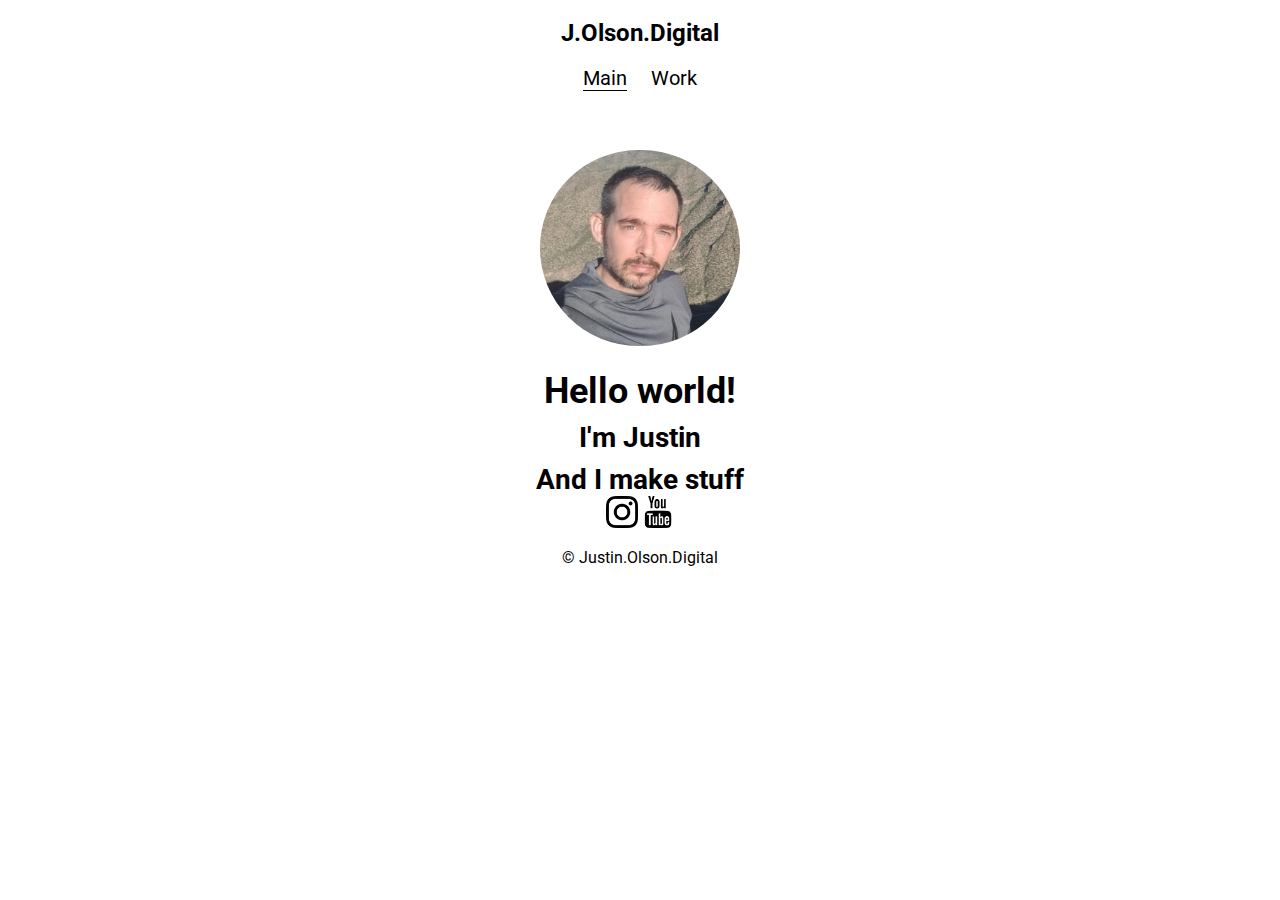
<file: index.html>
<!DOCTYPE html>
<html lang="en">
  <head>
    <meta charset="UTF-8" />
    <meta name="viewport" content="width=device-width, initial-scale=1.0" />
    <meta http-equiv="X-UA-Compatible" content="ie=edge" />

    <link rel="stylesheet" href="css/normalize.css" />
    <link
      href="https://fonts.googleapis.com/css?family=Roboto&display=swap"
      rel="stylesheet"
    />
    <link rel="stylesheet" href="css/styles.css" />

    <title>Basic Website</title>
  </head>
  <body>
    <div class="container">
      <header class="headerDiv">
        <a href="index.html" id="logoText">
          <h2>J.Olson.Digital</h2>
        </a>
        <nav>
          <ul>
            <li><a href="index.html" class="active">Main</a></li>
            <li><a href="work.html">Work</a></li>
          </ul>
        </nav>
      </header>
      <div id="mainContainer">
        <main>
          <img src="img/selfie.jpg" alt="Image of self" />
          <h1>Hello world!</h1>
          <h2>I'm Justin</h2>
          <h2>And I make stuff</h2>
        </main>
        <footer>
          <img src="img/ig.png" alt="Instagram Icon" />
          <img src="img/yt.png" alt="Youtube Icon" />
          <p>&copy; Justin.Olson.Digital</p>
        </footer>
      </div>
    </div>
  </body>
</html>
</file>
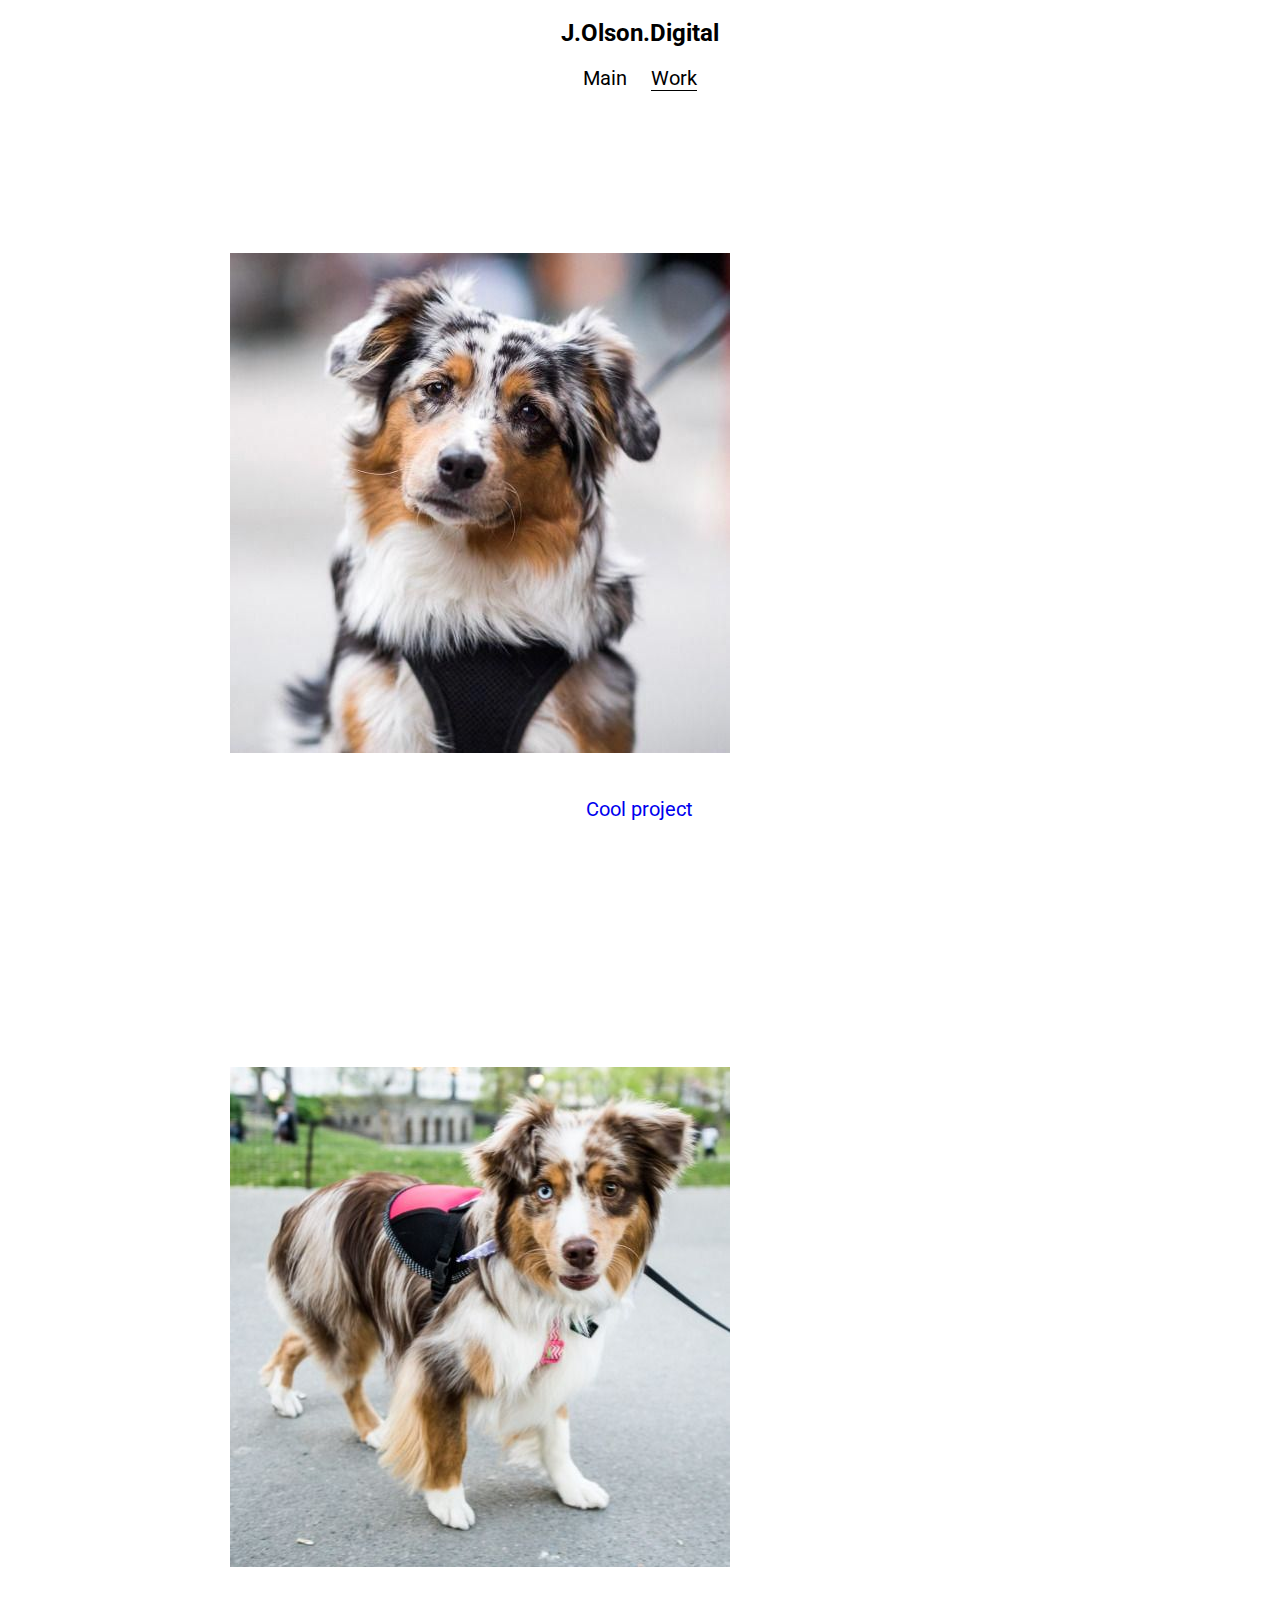
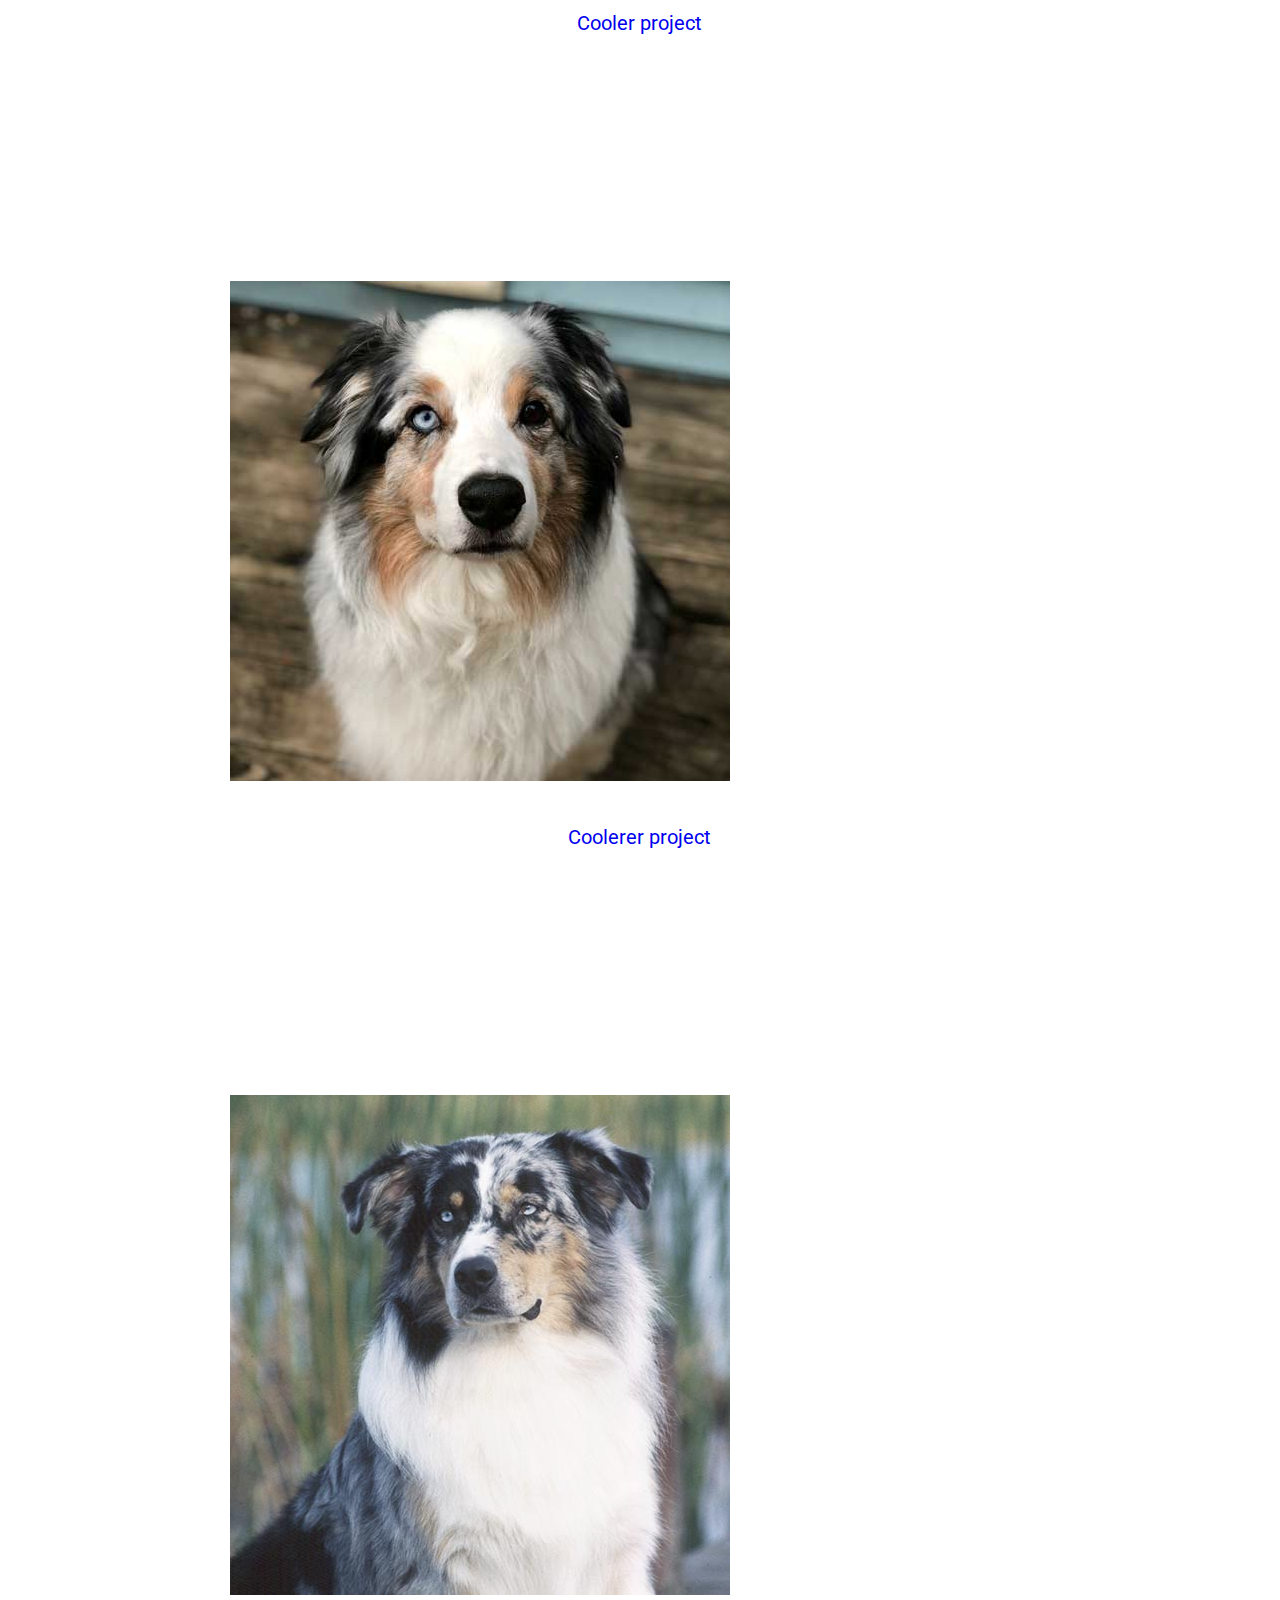
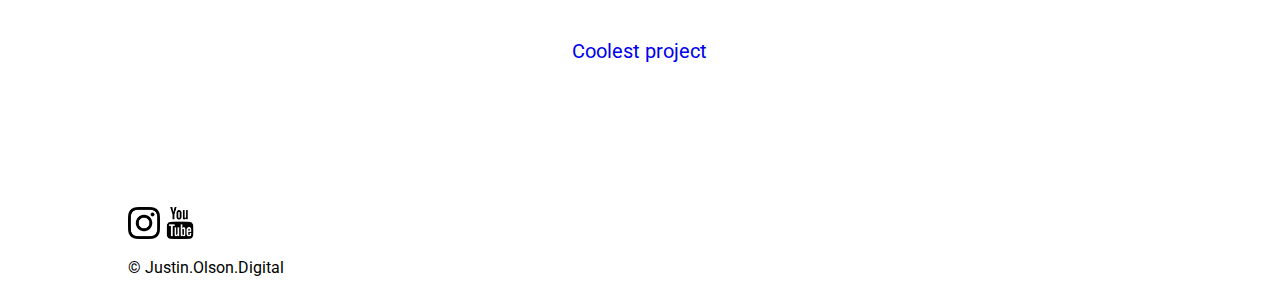
<file: work.html>
<!DOCTYPE html>
<html lang="en">
  <head>
    <meta charset="UTF-8" />
    <meta name="viewport" content="width=device-width, initial-scale=1.0" />
    <meta http-equiv="X-UA-Compatible" content="ie=edge" />

    <link rel="stylesheet" href="css/normalize.css" />
    <link
      href="https://fonts.googleapis.com/css?family=Roboto&display=swap"
      rel="stylesheet"
    />
    <link rel="stylesheet" href="css/styles.css" />

    <title>Basic Website</title>
  </head>
  <body>
    <div class="container">
      <header class="headerDiv">
        <a href="index.html" id="logoText">
          <h2>J.Olson.Digital</h2>
        </a>
        <nav>
          <ul>
            <li><a href="index.html">Main</a></li>
            <li><a href="work.html" class="active">Work</a></li>
          </ul>
        </nav>
      </header>
      <div id="workContainer">
        <main>
          <ul id="projects">
            <li>
              <a href="img/aussie01.jpg">
                <img src="img/aussie01.jpg" alt="Aussie Image" />
                <p>Cool project</p>
              </a>
            </li>
            <li>
              <a href="img/aussie02.jpg">
                <img src="img/aussie02.jpg" alt="Aussie Image" />
                <p>Cooler project</p>
              </a>
            </li>
            <li>
              <a href="img/aussie03.jpg">
                <img src="img/aussie03.jpg" alt="Aussie Image" />
                <p>Coolerer project</p>
              </a>
            </li>
            <li>
              <a href="img/aussie04.jpg">
                <img src="img/aussie04.jpg" alt="Aussie Image" />
                <p>Coolest project</p>
              </a>
            </li>
          </ul>
        </main>
        <footer>
          <img src="img/ig.png" alt="Instagram Icon" />
          <img src="img/yt.png" alt="Youtube Icon" />
          <p>&copy; Justin.Olson.Digital</p>
        </footer>
      </div>
    </div>
  </body>
</html>
</file>
<file: css/styles.css>
/********/
/* Misc */
/********/

body {
  font-family: "Roboto", sans-serif;
}

.container {
  width: 80%;
  margin: 0 auto;
  padding: 0 5%;
}

a {
  text-decoration: none;
}

/**********/
/* Header */
/**********/

#logoText {
  text-align: center;
  margin: 0;
}

#logoText h2 {
  font-size: 1.5em;
}

#logoText,
#logoText:visited {
  color: black;
}

#logoText:hover {
  color: grey;
}

nav {
  text-align: center;
}

nav ul {
  list-style: none;
  margin: 0 0 20px;
  padding: 0;
}

nav a,
nav a:visited {
  color: black;
}

nav a:hover {
  color: grey;
}

nav ul li {
  font-size: 1.25em;
  display: inline;
  padding: 0 10px;
}

.active {
  border-bottom: 1px solid black;
}

/*************/
/* Container */
/*************/

#mainContainer {
  text-align: center;
  margin-top: 60px;
}

#mainContainer main img {
  width: 200px;
  border-radius: 100px;
}

main h1 {
  margin: 0;
  padding-top: 20px;
  font-size: 2.25em;
}

main h2 {
  margin: 0;
  padding-top: 10px;
  font-size: 1.75em;
}

/********/
/* Work */
/********/

#workContainer {
  margin-top: 60px;
}

#projects {
  margin: 0;
  padding: 0;
  list-style: none;
}

#projects img {
  max-width: 100%;
}

#projects li {
  float: left;
  width: 80%;
  margin: 10%;
}

#projects p {
  margin: 0;
  padding: 5%;
  text-align: center;
  font-size: 1.25em;
}

/**********/
/* Footer */
/**********/

footer img {
  width: 32px;
}
</file>
